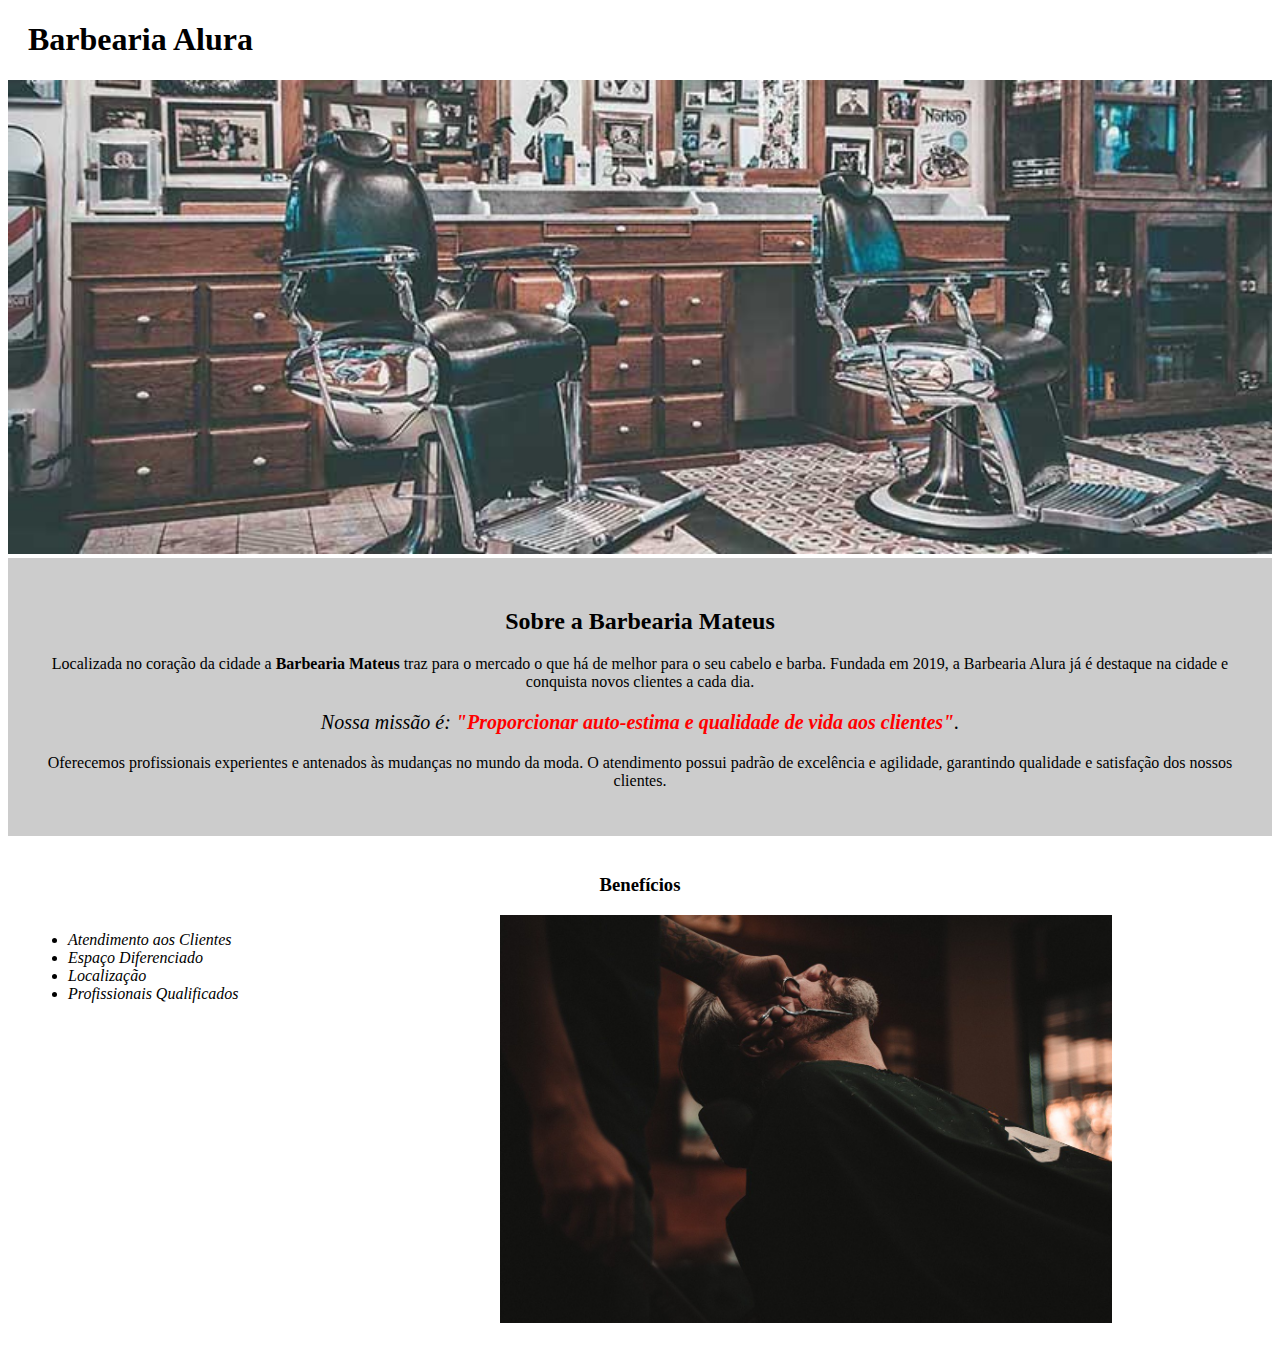
<file: index.html>
<!DOCTYPE html>
<html lang="pt-br">
    <head>
        <meta charset="UTF-8">
        <title>Barbearia Mateus</title>
        <link rel='stylesheet' href='style-home.css'>
    </head>

    <body>
        <header>
            <h1 class='titulo-principal'>Barbearia Alura</h1>
        </header>
        <img id='banner' src='banner.jpg'>
        <div class = 'principal'>
            <h2 class ='titulo-centralizado'>Sobre a Barbearia Mateus</h2>

            <p>Localizada no coração da cidade a <strong>Barbearia Mateus</strong> traz para o mercado o que há de melhor para o seu cabelo e barba. 
            Fundada em 2019, a Barbearia Alura já é destaque na cidade e conquista novos clientes a cada dia.</p>

            <p id='missao'><em>Nossa missão é: <strong>"Proporcionar auto-estima e qualidade de vida aos clientes"</strong>.</em></p>

            <p>Oferecemos profissionais experientes e antenados às mudanças no mundo da moda. 
            O atendimento possui padrão de excelência e agilidade, garantindo qualidade e satisfação dos nossos clientes.</p>
        </div>
        
        <div class = 'beneficios'>
            <h3 class ='titulo-centralizado'>Benefícios</h3>
            <ul>
                <li class='itens'>Atendimento aos Clientes</li>
                <li class='itens'>Espaço Diferenciado</li> 
                <li class='itens'>Localização</li>
                <li class='itens'>Profissionais Qualificados</li>
            </ul>
            <img id='beneficios' src='beneficios.jpg'>
        </div>
    </body>
</html>
</file>
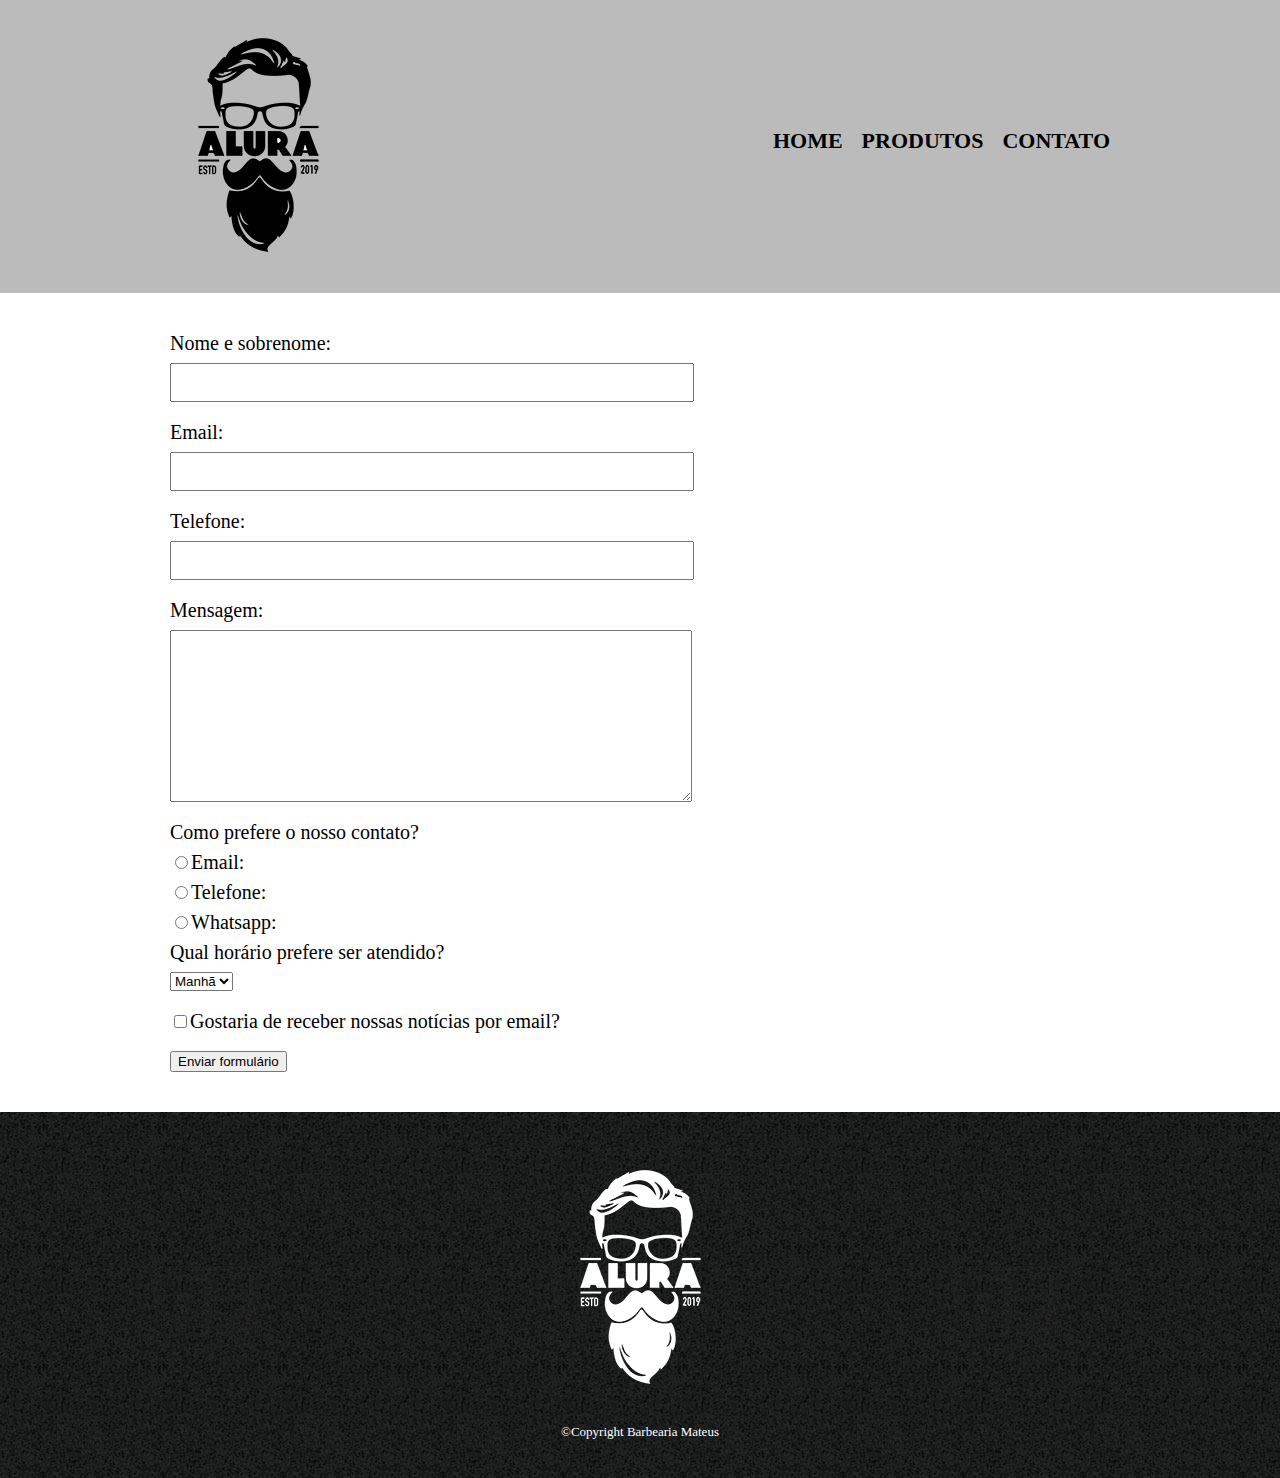
<file: contato.html>
<!DOCTYPE html>
<html lang="pt-br">
    <head>
        <meta charset="UTF-8">
        <title>Produtos - Barbearia Mateus</title>
        <link rel='stylesheet' href='reset.css'>
        <link rel='stylesheet' href='style.css'>
    </head>
    <body>
        <header>
            <div class='caixa'>
               <h1><img src='logo.png'></h1>
                <nav>
                    <ul>
                        <li><a href='index.html'>Home</a></li>
                        <li><a href='produtos.html'>Produtos</a></li>
                        <li><a href='contato.html'>Contato</a></li>
                 </ul>
                </nav>
            </div>
        </header>

        <main>
            <form>
                <label for='nomesobrenome'>Nome e sobrenome:</label>
                <input src='text' id='nomesobrenome' class='input-padrao'>
                
                <label for='email'>Email:</label>
                <input src='text' id='email'class='input-padrao'>

                <label for='telefone'>Telefone:</label>
                <input src='text' id='telefone'class='input-padrao'>
                
                <label for='mensagem'>Mensagem:</label>
                <textarea cols='70' rows='10' id='mensagem'class='input-padrao'></textarea>
                
                <div>
                    <p>Como prefere o nosso contato?</p>
                    <label for='radio-email'><input type='radio' name='contato' id= 'radio-email'></input>Email:</label>
                    <label for='radio-telefone'><input type='radio' name='contato' id= 'radio-telefone'></input>Telefone:</label>
                    <label for='radio-whatsapp'><input type='radio' name='contato' id= 'radio-whatsapp'></input>Whatsapp:</label>
                </div>
                
                <div>
                    <p>Qual horário prefere ser atendido?</p>
                    <select>
                        <option>Manhã</option>
                        <option>Tarde</option>
                        <option>Noite</option>
                    </select>
                </div>
                
                <label class='checkbox'><input type='checkbox'>Gostaria de receber nossas notícias por email?</label>

                <input type='submit' value='Enviar formulário'>
            </form>
        </main>

        <footer>
            <img src='logo-branco.png'>
            <p class='copyright'>&copy;Copyright Barbearia Mateus</p>
        </footer>
    </body>
</html>
</file>
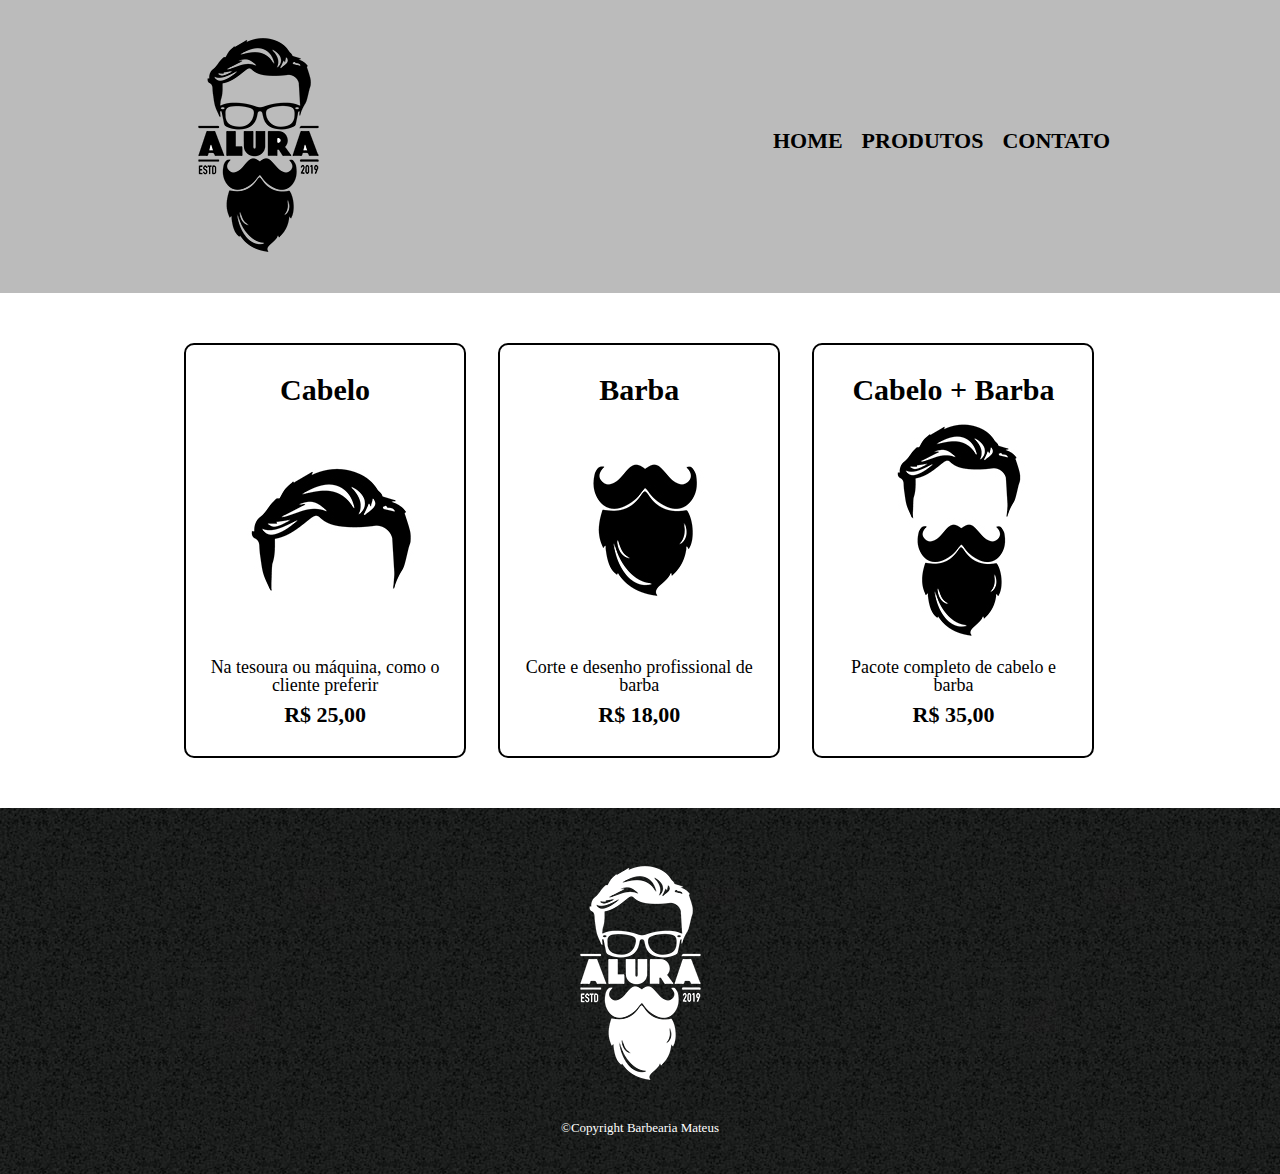
<file: produtos.html>
<!DOCTYPE html>
<html lang="pt-br">
    <head>
        <meta charset="UTF-8">
        <title>Produtos - Barbearia Mateus</title>
        <link rel='stylesheet' href='reset.css'>
        <link rel='stylesheet' href='style.css'>
    </head>
    <body>
        <header>
            <div class='caixa'>
               <h1><img src='logo.png'></h1>
                <nav>
                    <ul>
                        <li><a href='index.html'>Home</a></li>
                        <li><a href='produtos.html'>Produtos</a></li>
                        <li><a href='contato.html'>Contato</a></li>
                 </ul>
                </nav>
            </div>
        </header>

        <main>
            <ul class='produtos'>
                <li><h2>Cabelo</h2>
                    <img src='cabelo.jpg'>
                    <p class='produto-desc'>Na tesoura ou máquina, como o cliente preferir</p>
                    <p class='produto-preco'>R$ 25,00</p>
                </li>
                <li><h2>Barba</h2>
                    <img src='barba.jpg'>
                    <p class='produto-desc'>Corte e desenho profissional de barba</p>
                    <p class='produto-preco'>R$ 18,00</p>
                </li>
                <li><h2>Cabelo + Barba</h2>
                    <img src='cabelo+barba.jpg'>
                    <p class='produto-desc'>Pacote completo de cabelo e barba</p>
                    <p class='produto-preco'>R$ 35,00</p>
                </li>
            </ul>
        </main>

        <footer>
            <img src='logo-branco.png'>
            <p class='copyright'>&copy;Copyright Barbearia Mateus</p>
        </footer>
    </body>
</html>
</file>
<file: style-home.css>
body { 
}   

.principal {
    background: #CCCCCC;
    padding: 30px
}

.titulo-principal {
    padding-left: 20px

}

#banner {
    width: 100%
}

.titulo-centralizado {
    text-align:center
}

p { 
    text-align:center
}   

#missao {
    font-size: 20px
}

em strong {
    color: #FF0000
}

.itens {
    font-style: italic
}

.beneficios {
    background: white;
    padding: 20px
}

ul {
    display: inline-block;
    vertical-align:top;
    width: 20%;
    margin-right: 15%
}
#beneficios {
    width: 50%
}
</file>
<file: style.css>
header {
    background: #BBBBBB;
    padding: 20px 0
}

.caixa{
    position: relative;
    width: 940px;
    margin: 0 auto
}

nav {
    position: absolute;
    top: 110px;
    right: 0
}

nav li {
    display: inline;
    margin: 0 0 0 15px
}

nav a  {
    text-transform: uppercase;
    color: black;
    font-weight: bold;
    font-size: 22px;
    text-decoration: none
}

nav a:hover {
    color: #C78C19;
    text-decoration: underline
}

.produtos {
    width: 940px;
    margin: 0 auto;
    padding: 50px 0
}

.produtos li {
    display: inline-block;
    text-align: center;
    width: 30%;
    vertical-align: top;
    margin: 0 1.5%;
    padding: 30px 20px;
    box-sizing: border-box;
    border-color: black;
    border-width: 2px;
    border-style: solid;
    border-radius: 10px
}

.produtos li:hover {
    border-color:#C78C19;
    font-size: 40px
}

.produtos li:hover h2 {
    font-size: 34px
}

.produtos li:active {
    border-color:rgb(74, 199, 25)
}

.produtos h2 {
    font-size: 30px;
    font-weight: bold
}

.produto-desc {
    font-size: 18px;
}
.produto-preco {
    font-size: 22px;
    font-weight: bold;
    margin-top: 10px
}

footer{
    text-align: center;
    background: url('bg.jpg');
    padding: 40px 0
}

.copyright {
    color: white;
    font-size: 13px;
    margin-top: 20px
}

main {
    width: 940px;
    margin: 0 auto
}

form {
    margin: 40px 0
}

form label, form p {
    display:block;
    font-size: 20px;
    margin-bottom: 10px
}

.input-padrao {
    display:block;
    margin-bottom: 20px;
    padding: 10px 25px;
    width: 50%
}

.checkbox {
    margin: 20px 0
}
</file>
